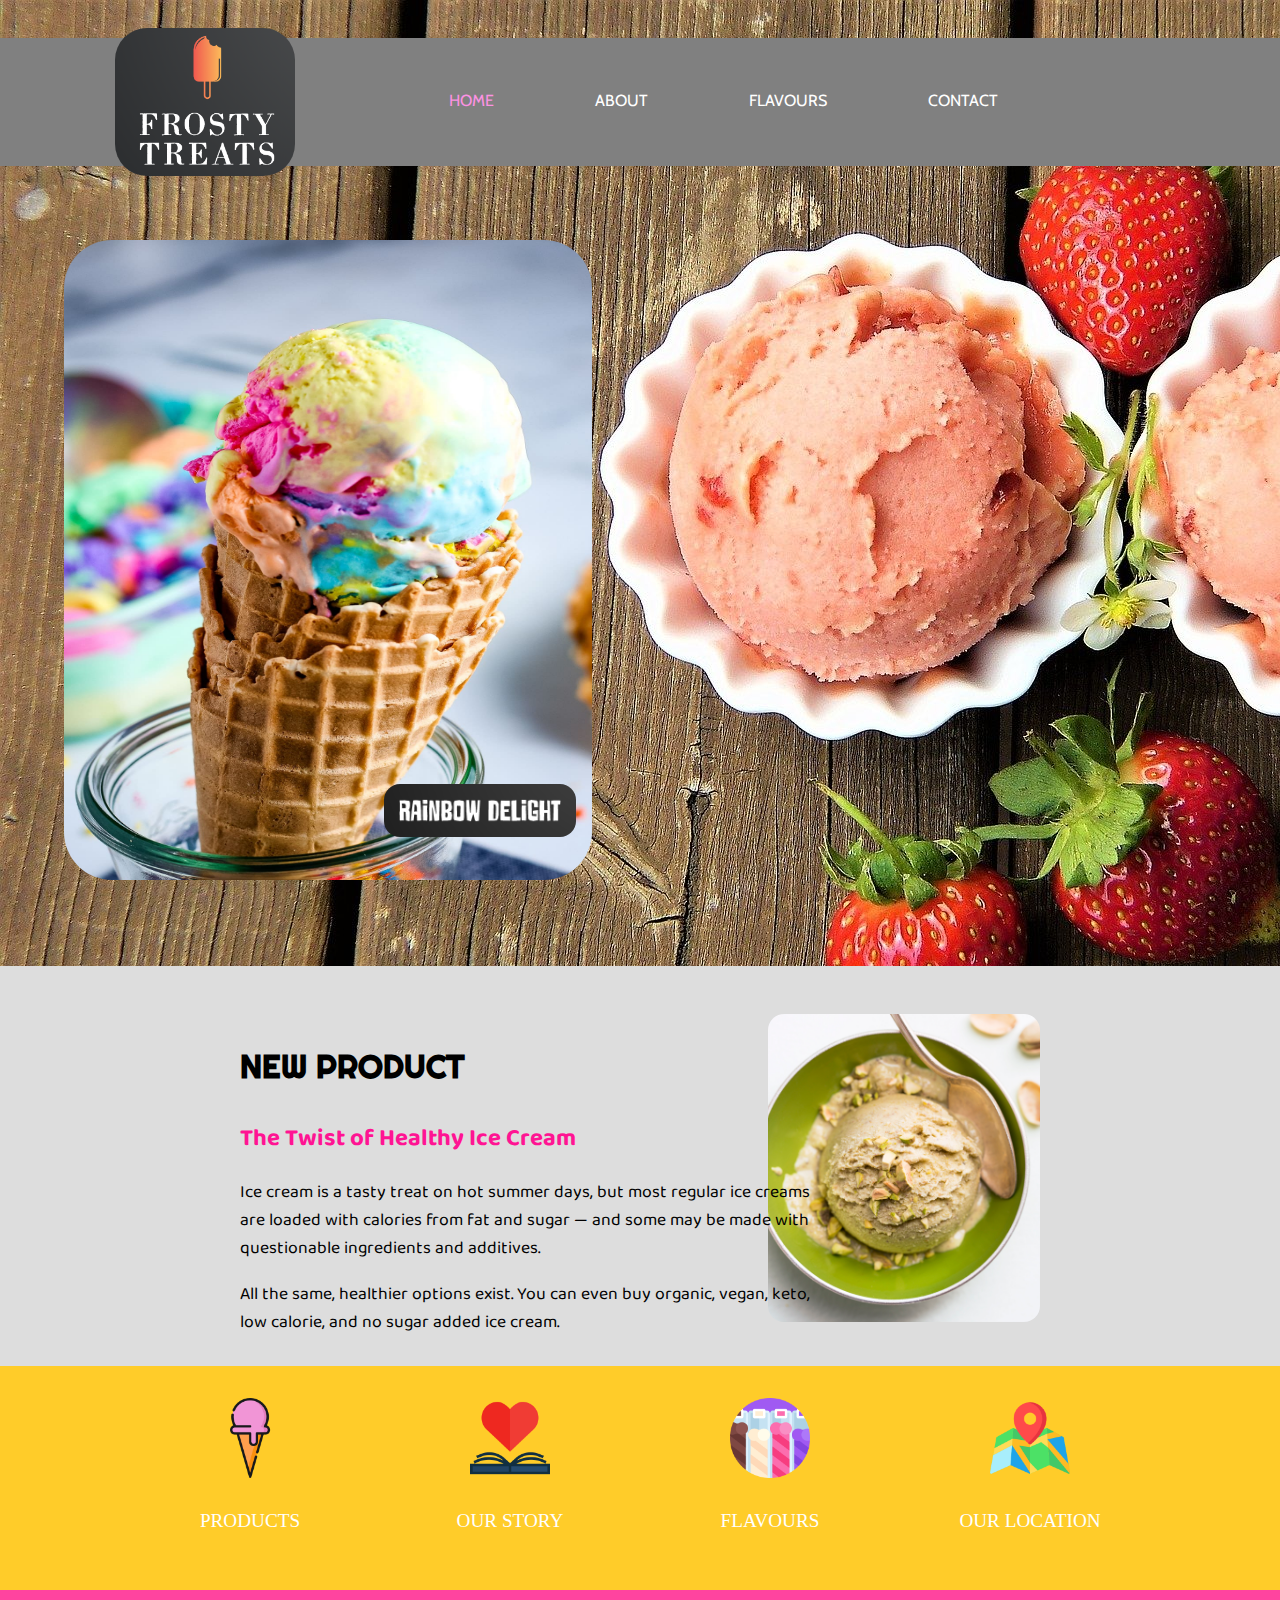
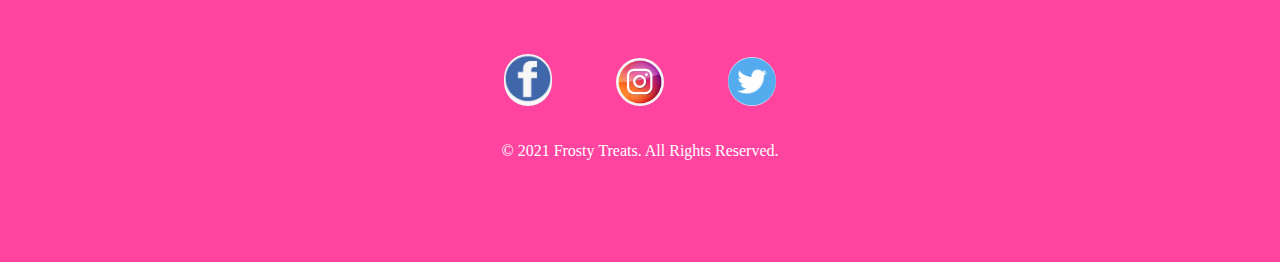
<file: index.html>
<!DOCTYPE html>
<html lang="en">
  <head>
    <meta charset="UTF-8" />
    <meta http-equiv="X-UA-Compatible" content="IE=edge" />
    <meta name="viewport" content="width=device-width, initial-scale=1.0" />
    <title>Frosty Treats - HOME</title>
    <link rel="favicon" href="images/favicon.ico" />
    <link rel="stylesheet" href="styles.css" />
    <link rel="preconnect" href="https://fonts.googleapis.com" />
    <link rel="preconnect" href="https://fonts.gstatic.com" crossorigin />
    <link
      href="https://fonts.googleapis.com/css2?family=Baloo+2&family=Cabin&family=Merriweather:wght@300&family=Righteous&display=swap"
      rel="stylesheet"
    />
  </head>
  <body>
    <header>
      <div class="base">
        <div class="left">
          <img src="images/logo.png" alt="" />
        </div>
        <div class="right">
          <nav class="navbar">
            <ul>
              <li><a href="index.html" class="active">HOME</a></li>
              <li><a href="about.html">ABOUT</a></li>
              <li><a href="flavours.html">FLAVOURS</a></li>
              <li><a href="contact.html">CONTACT</a></li>
            </ul>
          </nav>
        </div>
      </div>
    </header>
    <img src="images/home-img.jpg" alt="rainbow-icecream" class="home-img" />
    <img src="images/Rainbow.png" alt="name" class="rainbow-name" />
    <div class="new-product">
      <div class="new-product-text">
        <h3 class="newPh3">NEW PRODUCT</h3>
        <h2 class="newPh2">The Twist of Healthy Ice Cream</h2>
        <p class="newPp">
          Ice cream is a tasty treat on hot summer days, but most regular ice
          creams are loaded with calories from fat and sugar — and some may be
          made with questionable ingredients and additives.
        </p>
        <p class="newPp">All the same, healthier options exist. You can even buy organic, vegan, keto, low
          calorie, and no sugar added ice cream.</p>
      </div>
      <img
        src="images/healthy-image.jpg"
        alt="healthy-icecream"
        class="healthy"
      />
    </div>
    <div class="bottom2">
      <div class="links">
        <a href="products.html"
          ><img class="btm-img" src="images/products.png" alt="products" />
          <p>PRODUCTS</p></a
        >
      </div>
      <div class="links">
        <a href="about.html"
          ><img class="btm-img" src="images/our-story.png" alt="our-story" />
          <p>OUR STORY</p></a
        >
      </div>
      <div class="links">
        <a href="flavours.html"
          ><img class="btm-img" src="images/flavours.png" alt="flavours" />
          <p>FLAVOURS</p></a
        >
      </div>
      <div class="links">
        <a href="contact.html"
          ><img class="btm-img" src="images/location.png" alt="location" />
          <p>OUR LOCATION</p></a
        >
      </div>
    </div>
    <div class="bottom1">
      <a href="#" class="social"
        ><img class="social" src="images/fb.png" alt="facebook" /></a
      ><a href="https://www.instagram.com/subhranshu_majhi/" class="social"
        ><img class="social" src="images/insta.png" alt="instagram" /></a
      ><a href="https://twitter.com/SUBS2905" class="social"
        ><img class="social" src="images/twitter.png" alt="twitter"
      /></a>
      <p class="copyright">© 2021 Frosty Treats. All Rights Reserved.</p>
    </div>
  </body>
</html>
</file>
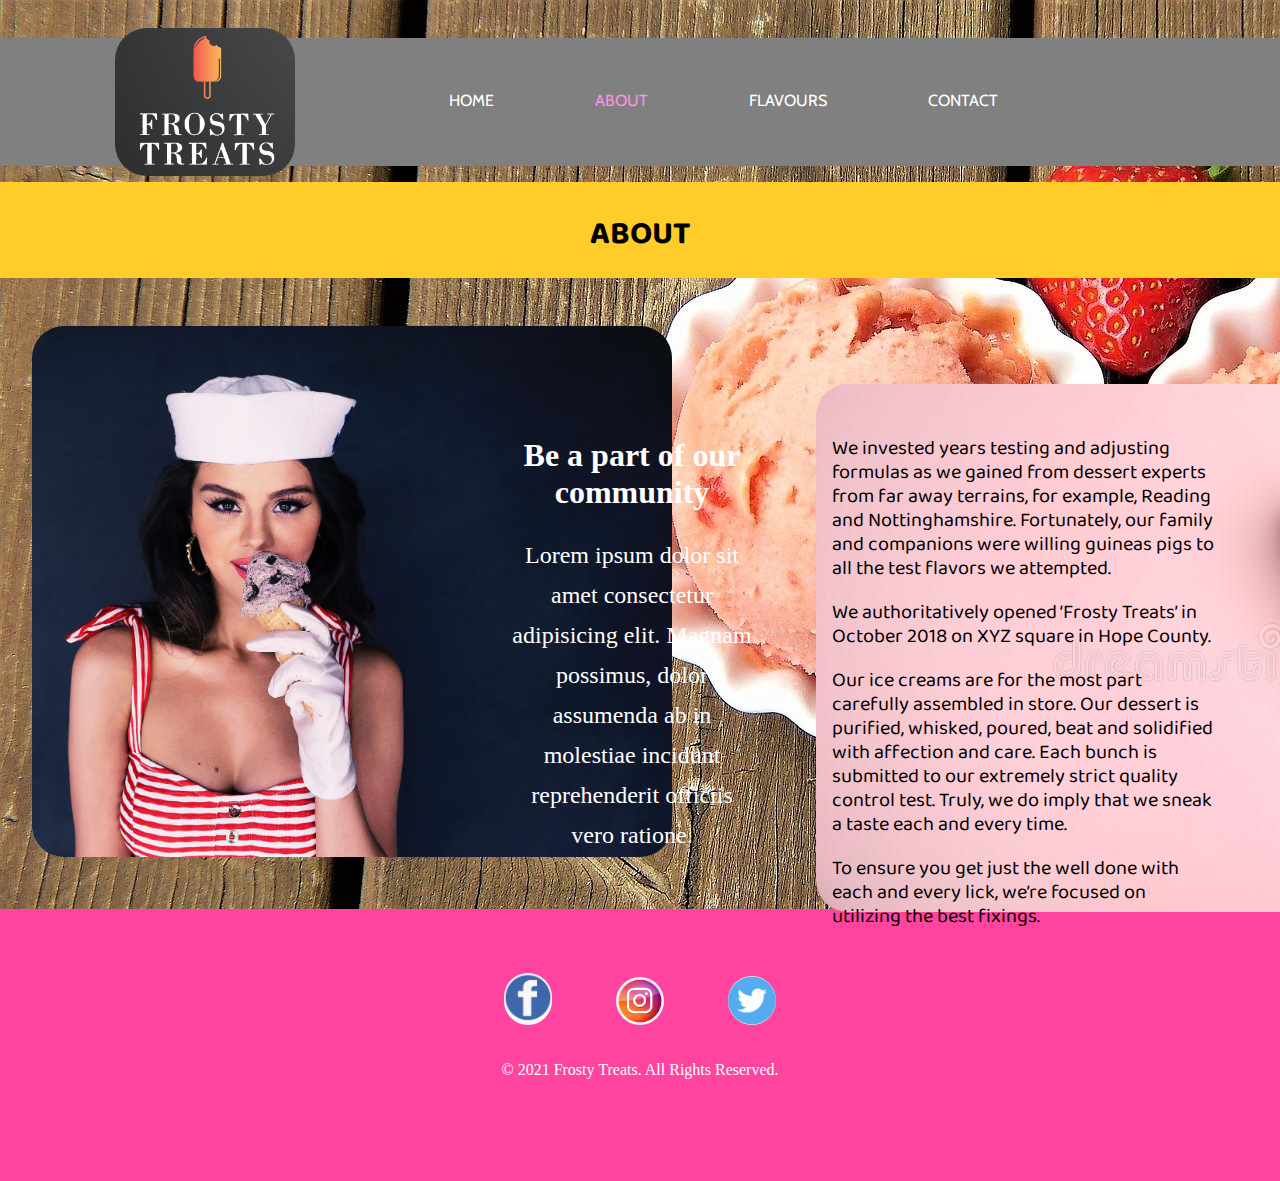
<file: about.html>
<!DOCTYPE html>
<html lang="en">
  <head>
    <meta charset="UTF-8" />
    <meta http-equiv="X-UA-Compatible" content="IE=edge" />
    <meta name="viewport" content="width=device-width, initial-scale=1.0" />
    <title>Frosty Treats - ABOUT</title>
    <link rel="favicon" href="images/favicon.ico" />
    <link rel="stylesheet" href="styles.css" />
    <link rel="preconnect" href="https://fonts.googleapis.com" />
    <link rel="preconnect" href="https://fonts.gstatic.com" crossorigin />
    <link
      href="https://fonts.googleapis.com/css2?family=Baloo+2&family=Cabin&family=Merriweather:wght@300&family=Righteous&display=swap"
      rel="stylesheet"
    />
  </head>
  <body>
    <header>
      <div class="base">
        <div class="left">
          <img src="images/logo.png" alt="" />
        </div>
        <div class="right">
          <nav class="navbar">
            <ul>
              <li><a href="index.html">HOME</a></li>
              <li><a href="about.html" class="active">ABOUT</a></li>
              <li><a href="flavours.html">FLAVOURS</a></li>
              <li><a href="contact.html">CONTACT</a></li>
            </ul>
          </nav>
        </div>
      </div>
    </header>
    <div class="contactHeading"><h2>ABOUT</h2></div>
    <img class="about-img" src="images/selena.jpg" alt="icecream" />
    <div class="Community">
      <h1>Be a part of our community</h1>
      <p>
        Lorem ipsum dolor sit amet consectetur adipisicing elit. Magnam
        possimus, dolor assumenda ab in molestiae incidunt reprehenderit
        officiis vero ratione.
      </p>
    </div>
    <div class="about-us">
      <p>
        We invested years testing and adjusting formulas as we gained from
        dessert experts from far away terrains, for example, Reading and
        Nottinghamshire. Fortunately, our family and companions were willing
        guineas pigs to all the test flavors we attempted.
      </p>
      <p>
        We authoritatively opened ‘Frosty Treats’ in October 2018 on XYZ square
        in Hope County.
      </p>
      <p>
        Our ice creams are for the most part carefully assembled in store. Our
        dessert is purified, whisked, poured, beat and solidified with affection
        and care. Each bunch is submitted to our extremely strict quality
        control test. Truly, we do imply that we sneak a taste each and every
        time.
      </p>
      <p>
        To ensure you get just the well done with each and every lick, we’re
        focused on utilizing the best fixings.
      </p>
    </div>
    <div class="bottom1">
      <a href="#" class="social"
        ><img class="social" src="images/fb.png" alt="facebook" /></a
      ><a href="https://www.instagram.com/subhranshu_majhi/" class="social"
        ><img class="social" src="images/insta.png" alt="instagram" /></a
      ><a href="https://twitter.com/SUBS2905" class="social"
        ><img class="social" src="images/twitter.png" alt="twitter"
      /></a>
      <p class="copyright">© 2021 Frosty Treats. All Rights Reserved.</p>
    </div>
  </body>
</html>
</file>
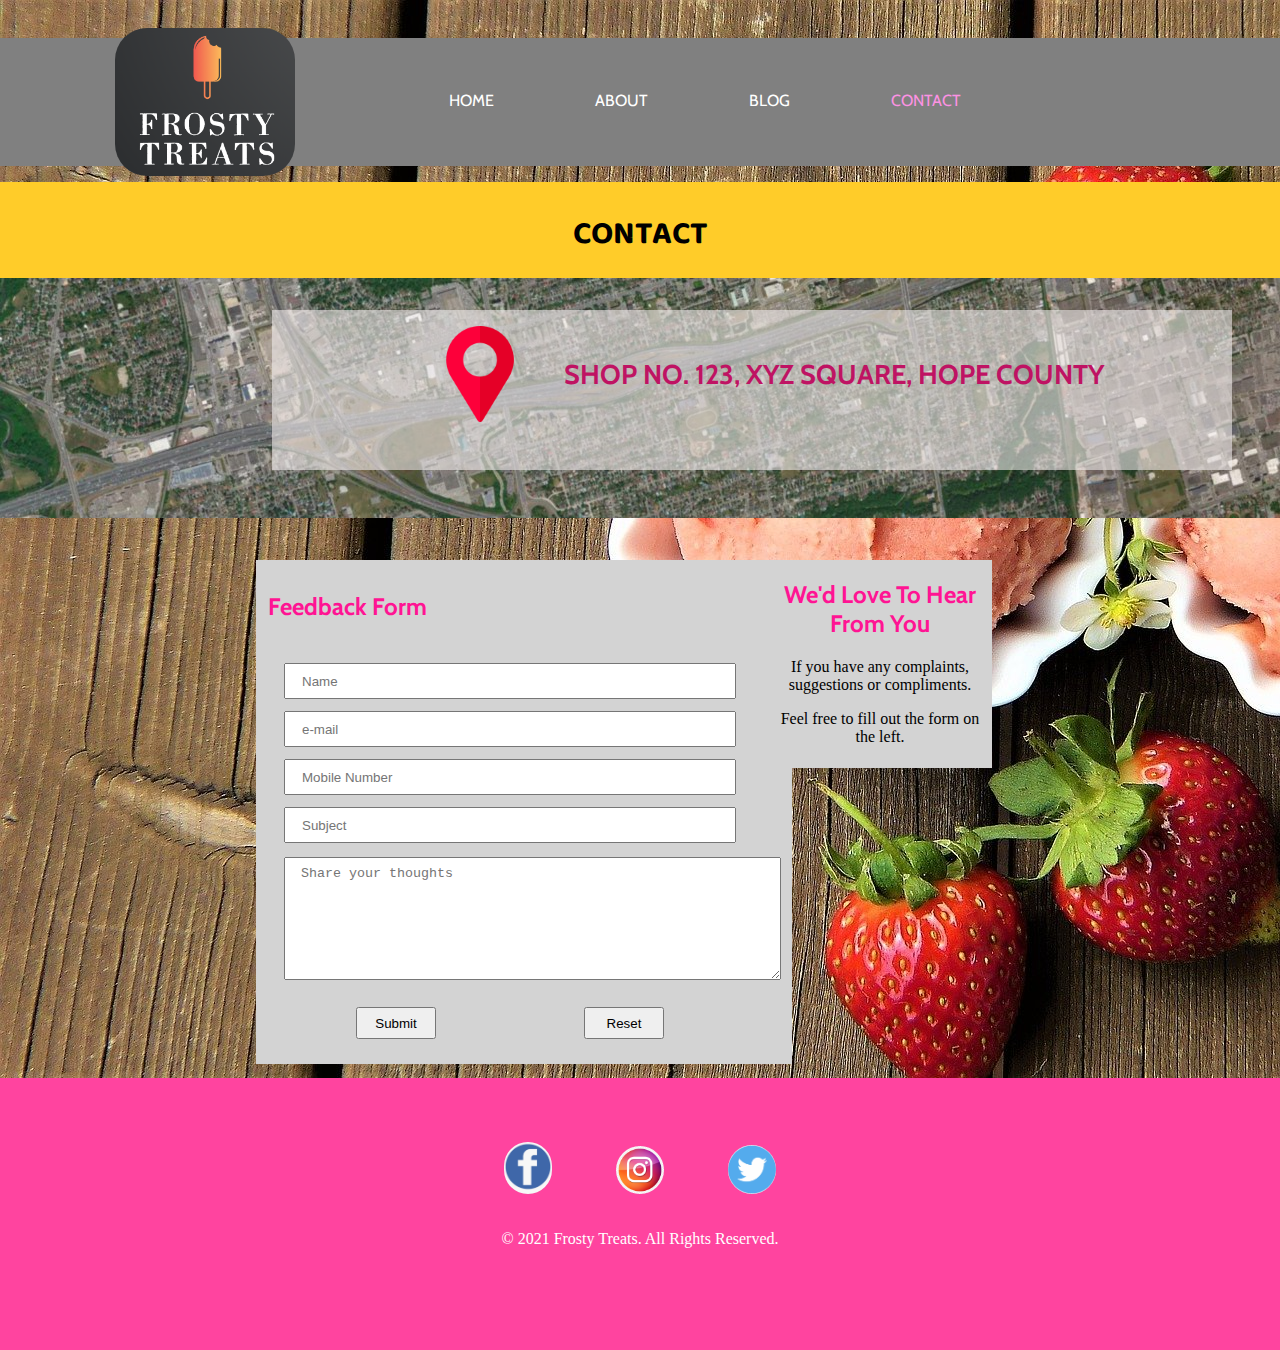
<file: contact.html>
<!DOCTYPE html>
<html lang="en">
  <head>
    <meta charset="UTF-8" />
    <meta http-equiv="X-UA-Compatible" content="IE=edge" />
    <meta name="viewport" content="width=device-width, initial-scale=1.0" />
    <title>Frost Treats - CONTACT</title>
    <link rel="favicon" href="images/favicon.ico" />
    <link rel="stylesheet" href="styles.css" />
    <link rel="preconnect" href="https://fonts.googleapis.com" />
    <link rel="preconnect" href="https://fonts.gstatic.com" crossorigin />
    <link
      href="https://fonts.googleapis.com/css2?family=Baloo+2&family=Cabin&family=Merriweather:wght@300&family=Righteous&display=swap"
      rel="stylesheet"
    />
  </head>
  <body>
    <header>
      <div class="base">
        <div class="left">
          <img src="images/logo.png" alt="" />
        </div>
        <div class="right">
          <nav class="navbar">
            <ul>
              <li><a href="index.html">HOME</a></li>
              <li><a href="about.html">ABOUT</a></li>
              <li><a href="#">BLOG</a></li>
              <li><a href="contact.html" class="active">CONTACT</a></li>
            </ul>
          </nav>
        </div>
      </div>
    </header>
    <div class="contactHeading"><h2>CONTACT</h2></div>
    <div class="map">
      <div class="address">
        <img src="images/contact-location.png" alt="location">
        <h2>SHOP NO. 123, XYZ SQUARE, HOPE COUNTY</h4>
      </div>
    </div>
    <div class="contact-left">
      <h2>Feedback Form</h2>
      <form class="form" action="">
        <input type="text" placeholder="Name"> <br>
        <input type="email" placeholder="e-mail"> <br>
        <input type="number" placeholder="Mobile Number"> <br>
        <input type="text" placeholder="Subject"> <br>
        <textarea id="textarea" name="Message" placeholder="Share your thoughts" cols="56" rows="7"></textarea>
        <input id="submit-reset" type="submit">
        <input id="submit-reset" type="reset">
      </form>
    </div>
    <div class="contact-right">
      <h2>We'd Love To Hear From You</h3>
        <p>If you have any complaints, suggestions or compliments.</p>
        <p>Feel free to fill out the form on the left.</p>
    </div>
    <div class="contact-bottom">
      <a href="#" class="social"
        ><img class="social" src="images/fb.png" alt="facebook" /></a
      ><a href="https://www.instagram.com/subhranshu_majhi/" class="social"
        ><img class="social" src="images/insta.png" alt="instagram" /></a
      ><a href="https://twitter.com/SUBS2905" class="social"
        ><img class="social" src="images/twitter.png" alt="twitter"
      /></a>
      <p class="copyright">© 2021 Frosty Treats. All Rights Reserved.</p>
    </div>
  </body>
</html>
</file>
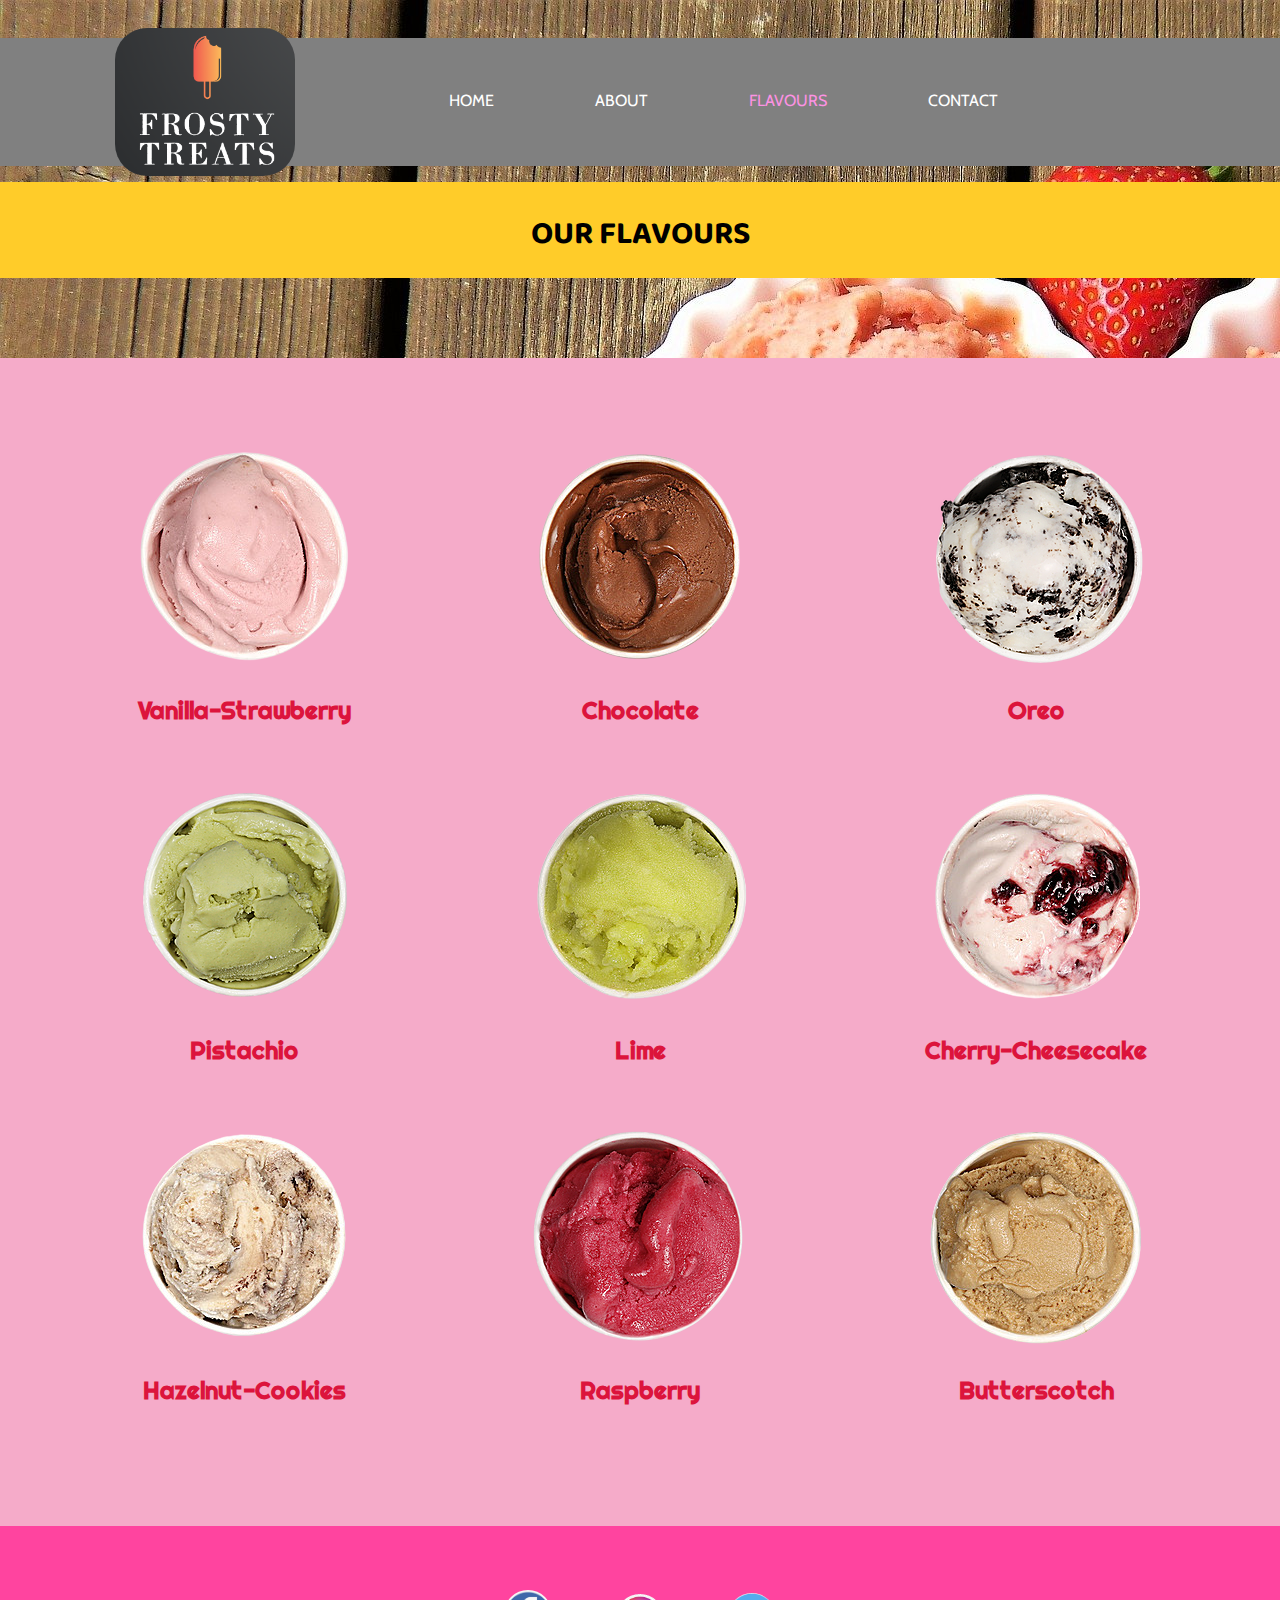
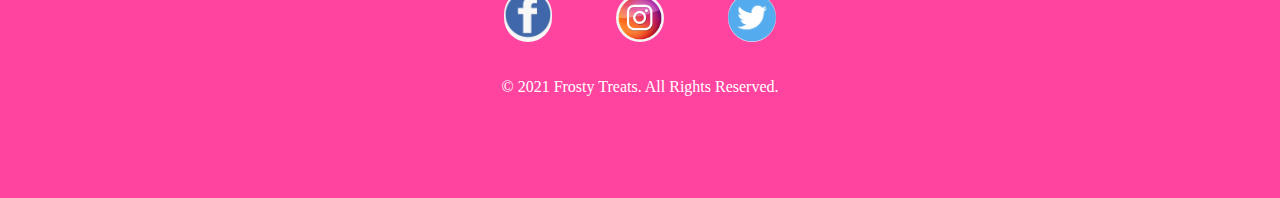
<file: flavours.html>
<!DOCTYPE html>
<html lang="en">
  <head>
    <meta charset="UTF-8" />
    <meta http-equiv="X-UA-Compatible" content="IE=edge" />
    <meta name="viewport" content="width=device-width, initial-scale=1.0" />
    <title>Frosty Treats - FLAVOURS</title>
    <link rel="favicon" href="images/favicon.ico" />
    <link rel="stylesheet" href="styles.css" />
    <link rel="preconnect" href="https://fonts.googleapis.com" />
    <link rel="preconnect" href="https://fonts.gstatic.com" crossorigin />
    <link
      href="https://fonts.googleapis.com/css2?family=Baloo+2&family=Cabin&family=Merriweather:wght@300&family=Righteous&display=swap"
      rel="stylesheet"
    />
  </head>
  <body>
    <header>
      <div class="base">
        <div class="left">
          <img src="images/logo.png" alt="" />
        </div>
        <div class="right">
          <nav class="navbar">
            <ul>
              <li><a href="index.html">HOME</a></li>
              <li><a href="about.html">ABOUT</a></li>
              <li><a href="flavours.html" class="active">FLAVOURS</a></li>
              <li><a href="contact.html">CONTACT</a></li>
            </ul>
          </nav>
        </div>
      </div>
    </header>
    <div class="contactHeading"><h2>OUR FLAVOURS</h2></div>
    <div class="flavour">
      <div class="flavour-pics">
        <img src="images/vanila-strawberry.png" alt="" />
        <h2>Vanilla-Strawberry</h2>
      </div>
      <div class="flavour-pics">
        <img src="images/choco-seasalt.png" alt="" />
        <h2>Chocolate</h2>
      </div>
      <div class="flavour-pics">
        <img src="images/oreo.png" alt="" />
        <h2>Oreo</h2>
      </div>
      <div class="flavour-pics">
        <img src="images/pistachio.png" alt="" />
        <h2>Pistachio</h2>
      </div>
      <div class="flavour-pics">
        <img src="images/lime.png" alt="" />
        <h2>Lime</h2>
      </div>
      <div class="flavour-pics">
        <img src="images/cherry-cheesecake.png" alt="" />
        <h2>Cherry-Cheesecake</h2>
      </div>
      <div class="flavour-pics">
        <img src="images/hazelnut-cookies.png" alt="" />
        <h2>Hazelnut-Cookies</h2>
      </div>
      <div class="flavour-pics">
        <img src="images/raspberry.png" alt="" />
        <h2>Raspberry</h2>
      </div>
      <div class="flavour-pics">
        <img src="images/butterscotch.png" alt="" />
        <h2>Butterscotch</h2>
      </div>
    </div>
    <div class="bottom1">
      <a href="#" class="social"
        ><img class="social" src="images/fb.png" alt="facebook" /></a
      ><a href="https://www.instagram.com/subhranshu_majhi/" class="social"
        ><img class="social" src="images/insta.png" alt="instagram" /></a
      ><a href="https://twitter.com/SUBS2905" class="social"
        ><img class="social" src="images/twitter.png" alt="twitter"
      /></a>
      <p class="copyright">© 2021 Frosty Treats. All Rights Reserved.</p>
    </div>
  </body>
</html>
</file>
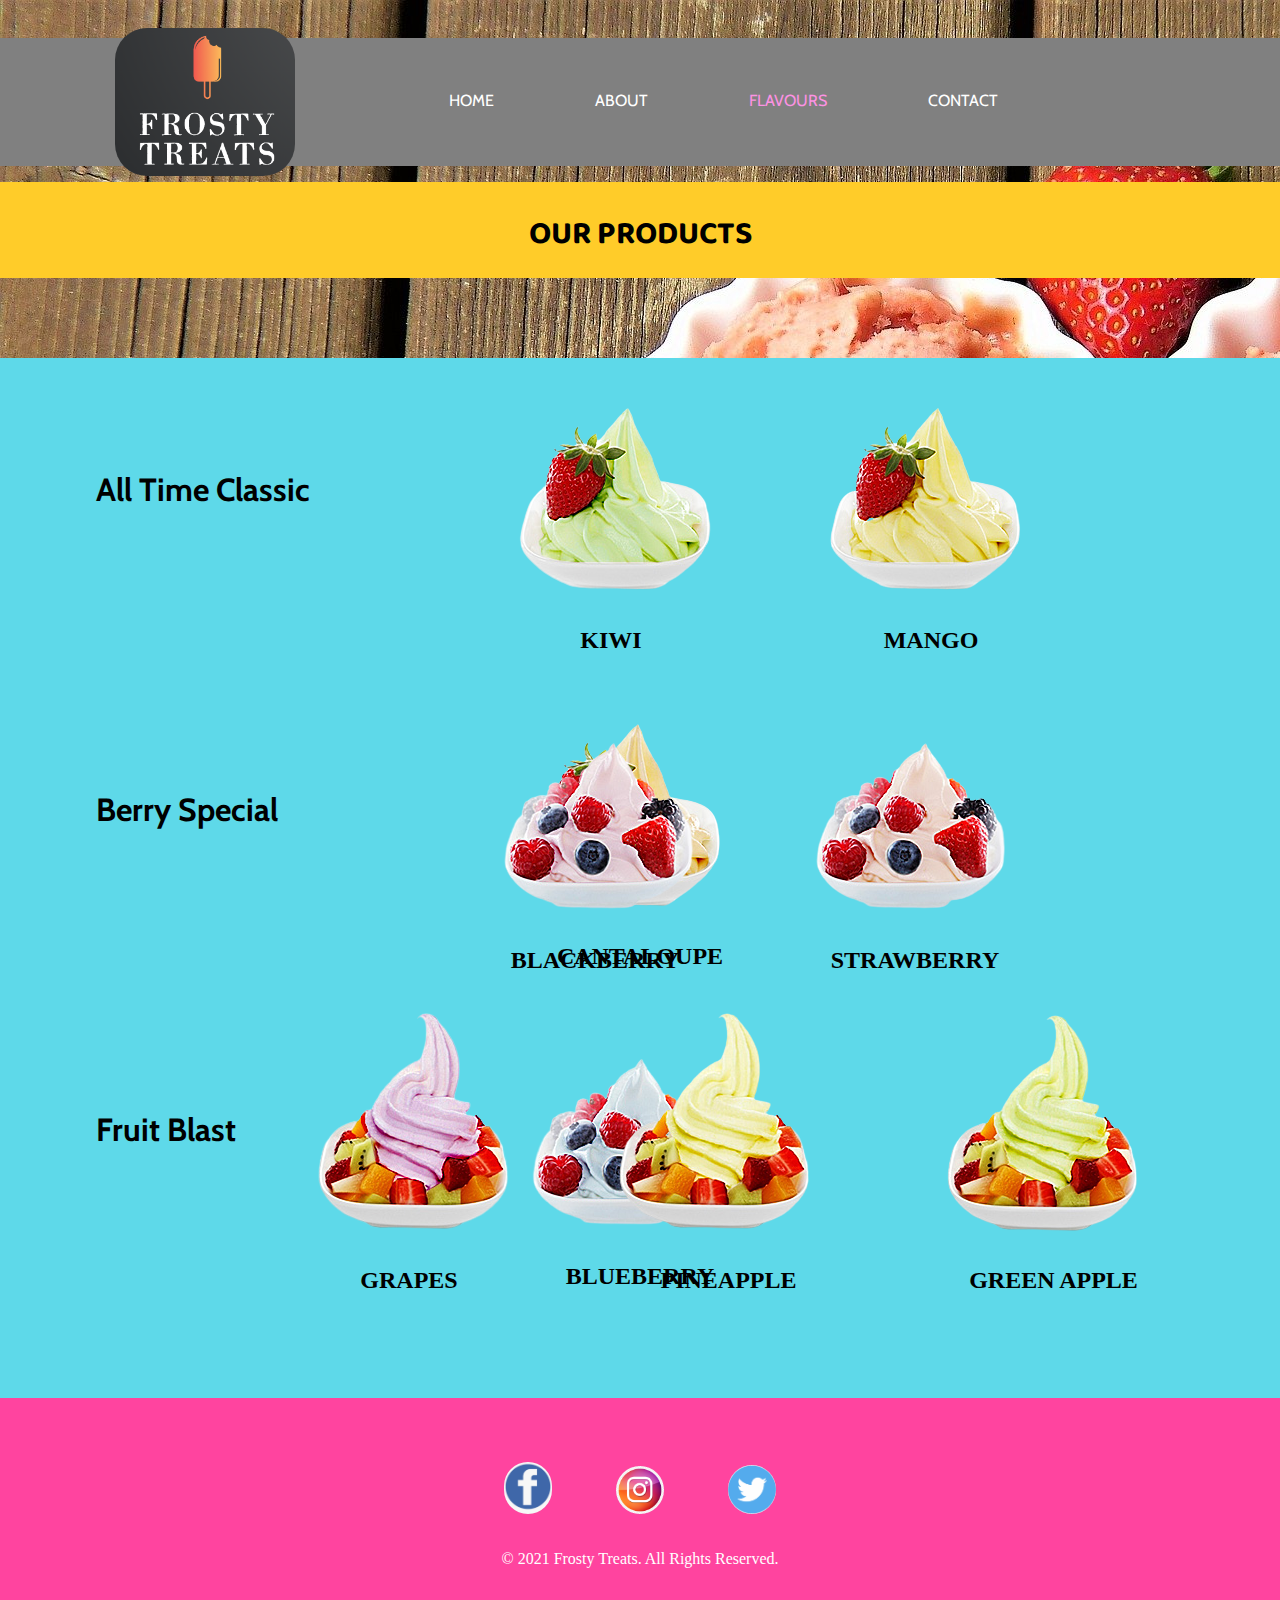
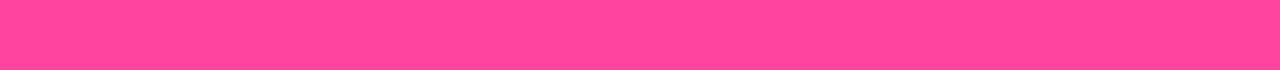
<file: products.html>
<!DOCTYPE html>
<html lang="en">
  <head>
    <meta charset="UTF-8" />
    <meta http-equiv="X-UA-Compatible" content="IE=edge" />
    <meta name="viewport" content="width=device-width, initial-scale=1.0" />
    <title>Frosty Treats - PRODUCTS</title>
    <link rel="favicon" href="images/favicon.ico" />
    <link rel="stylesheet" href="styles.css" />
    <link rel="preconnect" href="https://fonts.googleapis.com" />
    <link rel="preconnect" href="https://fonts.gstatic.com" crossorigin />
    <link
      href="https://fonts.googleapis.com/css2?family=Baloo+2&family=Cabin&family=Merriweather:wght@300&family=Righteous&display=swap"
      rel="stylesheet"
    />
  </head>
  <body>
    <header>
      <div class="base">
        <div class="left">
          <img src="images/logo.png" alt="" />
        </div>
        <div class="right">
          <nav class="navbar">
            <ul>
              <li><a href="index.html">HOME</a></li>
              <li><a href="about.html">ABOUT</a></li>
              <li><a href="flavours.html" class="active">FLAVOURS</a></li>
              <li><a href="contact.html">CONTACT</a></li>
            </ul>
          </nav>
        </div>
      </div>
    </header>
    <div class="contactHeading"><h2>OUR PRODUCTS</h2></div>
    <div class="products">
      <div class="variety">
        <h1>All Time Classic</h1>
        <div>
          <img src="images/kiwi.png" alt="" />
          <h2>KIWI</h2>
        </div>
        <div>
          <img src="images/mango.png" alt="" />
          <h2>MANGO</h2>
        </div>
        <div>
          <img src="images/cantaloupe.png" alt="" />
          <h2>CANTALOUPE</h2>
        </div>
      </div>
      <div class="variety">
        <h1>Berry Special</h1>
        <div>
          <img src="images/blackberry.png" alt="" />
          <h2>BLACKBERRY</h2>
        </div>
        <div>
          <img src="images/strawberry.png" alt="" />
          <h2>STRAWBERRY</h2>
        </div>
        <div>
          <img src="images/blueberry.png" alt="" />
          <h2>BLUEBERRY</h2>
        </div>
      </div>
      <div class="variety">
        <h1>Fruit Blast</h1>
        <div>
          <img src="images/grapes.png" alt="" />
          <h2>GRAPES</h2>
        </div>
        <div>
          <img src="images/pineapple.png" alt="" />
          <h2>PINEAPPLE</h2>
        </div>
        <div>
          <img src="images/green-apple.png" alt="" />
          <h2>GREEN APPLE</h2>
        </div>
      </div>
    </div>
    <div class="bottom1">
      <a href="#" class="social"
        ><img class="social" src="images/fb.png" alt="facebook" /></a
      ><a href="https://www.instagram.com/subhranshu_majhi/" class="social"
        ><img class="social" src="images/insta.png" alt="instagram" /></a
      ><a href="https://twitter.com/SUBS2905" class="social"
        ><img class="social" src="images/twitter.png" alt="twitter"
      /></a>
      <p class="copyright">© 2021 Frosty Treats. All Rights Reserved.</p>
    </div>
  </body>
</html>
</file>
<file: styles.css>
body {
  margin: 0px;
  padding: 0px;
  background: url("images/bg1.jpg");
}
.base {
  background-color: grey;
  height: 128px;
  margin-top: 38px;
}
.left {
  display: inline-block;
  position: absolute;
  left: 9%;
  top: 15px;
}
.left img {
  width: 180px;
  border-radius: 2rem;
  margin-top: 13px;
}
.right {
  display: block;
  position: absolute;
  right: 20%;
  top: 30px;
}
.navbar {
  display: inline-block;
  margin-top: 20px;
}
.navbar ul {
  width: 693px;
  padding: 25px 10%;
}
.navbar li {
  display: inline-block;
  list-style: none;
  padding: 0 7%;
  font-family: "Cabin", sans-serif;
}
.navbar li a {
  color: white;
  text-decoration: none;
}
.navbar li a:hover,
.navbar li a.active {
  color: #fc92e3;
}
.home-img {
  position: absolute;
  width: 33rem;
  height: 40rem;
  top: 15rem;
  left: 4rem;
  border-radius: 3rem;
}
.rainbow-name {
  position: absolute;
  width: 12rem;
  top: 49rem;
  left: 24rem;
  border-radius: 1rem;
}
.new-product {
  margin-top: 50rem;
  height: 25rem;
  background-color: #dddddd;
}
.newPh3 {
  font-family: "Righteous", cursive;
  font-size: 2rem;
}
.newPh2 {
  color: deeppink;
  font-family: "Baloo 2", cursive;
  font-size: 1.5rem;
}
.newPp {
  font-family: "Baloo 2", cursive;
  font-size: 1.1rem;
}
.new-product-text {
  display: inline-block;
  position: relative;
  height: 18rem;
  width: 36rem;
  top: 3rem;
  left: 15rem;
}
.healthy {
  float: right;
  margin-right: 15rem;
  margin-top: 3rem;
  width: 17rem;
  border-radius: 1rem;
}
.bottom2 {
  height: 14rem;
  text-align: center;
  padding: 0 2rem;
  background-color: #ffcc29;
}
.links {
  display: inline-block;
  color: white;
  height: 10rem;
  width: 11rem;
  text-align: center;
  margin: 1.5rem 2.5rem;
}
.links a {
  text-decoration: none;
  color: white;
  font-size: 1.2rem;
}
.btm-img {
  width: 5rem;
  padding: 0.5rem;
}
.bottom1 {
  background-color: #ff449f;
  height: 14rem;
  text-align: center;
  padding-top: 3rem;
}
.social {
  width: 3rem;
  margin: 1rem;
  border-radius: 2rem;
}
.copyright {
  color: white;
}
.contactHeading {
  text-align: center;
  background-color: #ffcc29;
  margin-top: 1rem;
  height: 6rem;
}
.contactHeading h2 {
  font-size: 2rem;
  font-family: "Baloo 2", cursive;
  display: inline-block;
}
.map {
  background: url("images/map.jpeg");
  height: 15rem;
}
.address {
  height: 10rem;
  width: 60rem;
  position: relative;
  top: 2rem;
  left: 17rem;
  background-color: rgb(240, 235, 235, 0.6);
}
.address img {
  width: 6rem;
  margin: 1rem 1rem 0 10rem;
}
.address h2 {
  float: right;
  margin-right: 8rem;
  margin-top: 3rem;
  font-family: "Cabin", sans-serif;
  font-size: 1.7rem;
  color: #bf1363;
}
.contact-left {
  position: absolute;
  height: 30rem;
  width: 32rem;
  top: 35rem;
  left: 20%;
  background-color: lightgrey;
  padding: 0.75rem;
}
.contact-right {
  position: absolute;
  height: 13rem;
  width: 14rem;
  top: 35rem;
  left: 60%;
  background-color: lightgrey;
  text-align: center;
}
.contact-right h2,
.contact-left h2 {
  color: deeppink;
  font-family: "Cabin", sans-serif;
}
.contact-right p {
  padding: 0 3px;
}
.contact-bottom {
  background-color: #ff449f;
  height: 14rem;
  text-align: center;
  padding-top: 3rem;
  margin-top: 35rem;
}
.form {
  padding: 1rem;
  line-height: 3rem;
}
.form input {
  height: 2rem;
  width: 26rem;
  padding: 0 1rem;
}
#textarea {
  padding: 0.5rem 1rem;
  margin-top: 0.5rem;
}
#submit-reset {
  width: 5rem;
  margin: 0 4.5rem;
}
.about-img {
  width: 50%;
  margin: 3rem 0 3rem 2rem;
  border-radius: 2rem;
}
.Community {
  position: absolute;
  width: 15rem;
  height: 30rem;
  left: 31rem;
  top: 25rem;
  padding: 1rem;
  color: white;
  text-align: center;
}
.Community p {
  font-size: 1.5rem;
  line-height: 2.5rem;
}
.about-us {
  background: url(images/about-img.jpg);
  position: absolute;
  width: 30%;
  height: 30rem;
  border-radius: 2rem;
  padding: 2rem 14rem 1rem 1rem;
  top: 24rem;
  left: 51rem;
  font-size: 1.25rem;
  font-family: "Baloo 2";
  line-height: 1.5rem;
}
.flavour {
  margin-top: 5rem;
  text-align: center;
  background-color: #f5abc9;
  height: 65rem;
  padding: 4rem 0;
}
.flavour-pics {
  display: inline-block;
  margin: 1rem 5rem;
  font-family: "Righteous";
  color: crimson;
}
.products {
  margin-top: 5rem;
  background-color: rgb(94, 217, 233);
  height: 65rem;
}
.variety {
  height: 20rem;
  margin: 0 3rem;
  text-align: center;
}
.variety div {
  display: inline-block;
  margin: 0 3rem;
}
.variety h1 {
  float: left;
  margin-top: 7rem;
  margin-left: 3rem;
  font-family: "Cabin";
}
.variety h2 {
  font-family: cursive;
}
</file>
